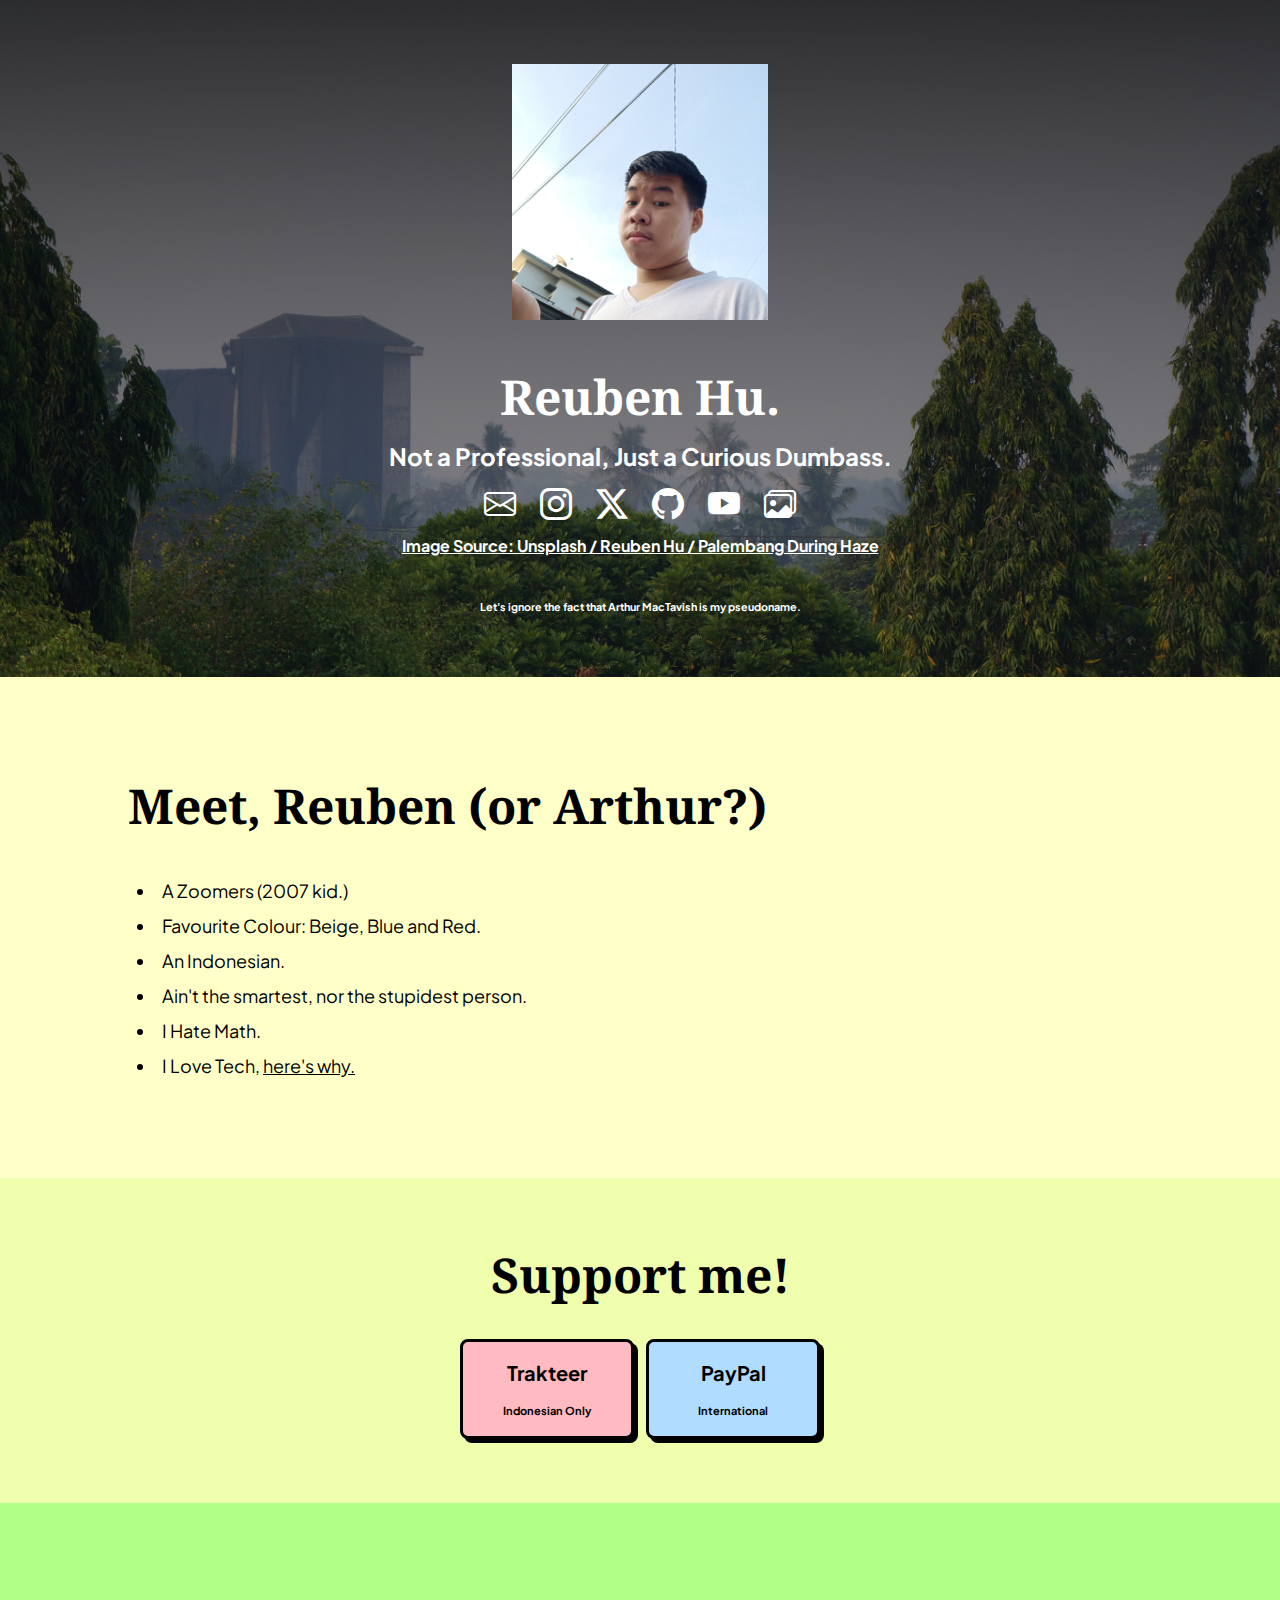
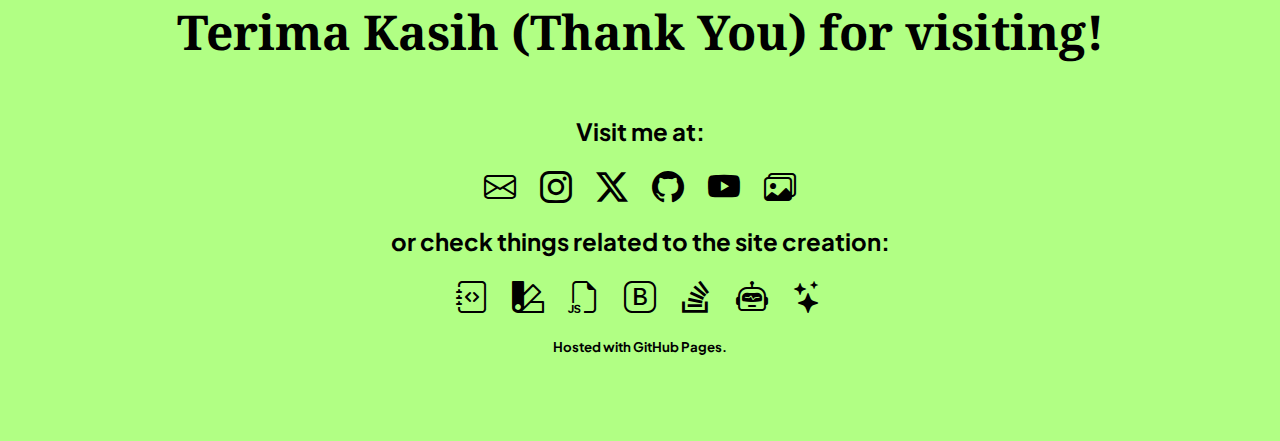
<file: index.html>
<!DOCTYPE html>
<html lang="en">

<head>
    <meta charset="UTF-8">
    <meta name="viewport" content="width=device-width, initial-scale=1.0">
    <title>Reuben Hu</title>
    <link rel="preconnect" href="https://fonts.googleapis.com">
    <link rel="preconnect" href="https://fonts.gstatic.com" crossorigin>
    <link href="https://fonts.googleapis.com/css2?family=Noto+Serif&family=Plus+Jakarta+Sans&display=swap"
        rel="stylesheet">
    <link rel="stylesheet" href="/assets/css/index.css">
    <link rel="stylesheet" href="/assets/css/mobile/index.css">
    <link rel="stylesheet" href="https://cdn.jsdelivr.net/npm/bootstrap-icons@1.11.1/font/bootstrap-icons.css">
    <link rel="icon" type="image/x-icon" href="/favicon.ico">
</head>

<body>
    <!-- <header>
    </header> -->
    <main>
        <section class="introduction">
            <div class="content">
                <img src="/assets/images/rubenhu.jpeg" alt="My face." title="M Y . F A C E .">
    
                <h1>Reuben Hu.</h1>
                <h2>Not a Professional, Just a Curious Dumbass.</h2>
    
                <div class="sociallink">
                    <a class="bi bi-envelope" href="MAILTO:inbox@reubenhu.my.id" title="Email"></a>
                    <a class="bi bi-instagram" href="https://instagram.com/reuben.hu" target="_blank" title="Instagram"></a>
                    <a class="bi bi-twitter-x" href="https://x.com/ArthurMacTavish" target="_blank"
                        title="X (formerly Twitter)"></a>
                    <a class="bi bi-github" href="https://github.com/ArthurMacTavish" target="_blank" title="GitHub"></a>
                    <a class="bi bi-youtube" href="https://youtube.com/channel/UC0NEoLavXz8y5Y_rVu6qZAw" title="YouTube"
                        target="_blank"></a>
                    <a class="bi bi-images" href="https://unsplash.com/reuben_hu" target="_blank" title="Unsplash"></a>
                </div>
    
                <a href="https://unsplash.com/photos/a-view-of-trees-and-a-building-in-the-distance-gFsakRAStIo" target="_blank">
                    <h4>Image Source: Unsplash / Reuben Hu / Palembang During Haze</h4>
                </a>
                <h6>Let's ignore the fact that Arthur MacTavish is my pseudoname.</h6>
            </div>
        </section>
        <section class="who-m-i">
            <div class="content">
                <h1>Meet, Reuben (or Arthur?)</h1>
                <ul>
                    <li>A Zoomers (2007 kid.)</li>
                    <li>Favourite Colour: Beige, Blue and Red.</li>
                    <li>An Indonesian.</li>
                    <li>Ain't the smartest, nor the stupidest person.</li>
                    <li>I Hate Math.</li>
                    <li>I Love Tech, <a href="/comingsoon">here's why.</a></li>
                </ul>
            </div>
        </section>
        <section class="support">
            <div class="content">
                <h1>Support me!</h1>
                <div class="support-links">
                    <a href="https://trakteer.id/rubenwh.id@gmail.com" target="_blank">
                        <button class="trakteer" type="button">
                            <h2>Trakteer</h2>
                            <h5>Indonesian Only</h5>
                        </button>
                    </a>
                    <a href="https://paypal.me/reubenhu" target="_blank">
                        <button class="paypal" type="button">
                            <h2>PayPal</h2>
                            <h5>International</h5>
                        </button>
                    </a>
                </div>
            </div>
        </section>
    </main>
    <footer>
        <section class="footer">
            <div class="content">
                <h1>Terima Kasih (Thank You) for visiting!</h1>
                <h2>Visit me at:</h2>
                <div class="sociallink">
                    <a class="bi bi-envelope" href="MAILTO:inbox@reubenhu.my.id" title="Email"></a>
                    <a class="bi bi-instagram" href="https://instagram.com/reuben.hu" target="_blank" title="Instagram"></a>
                    <a class="bi bi-twitter-x" href="https://x.com/ArthurMacTavish" target="_blank"
                        title="X (formerly Twitter)"></a>
                    <a class="bi bi-github" href="https://github.com/ArthurMacTavish" target="_blank" title="GitHub"></a>
                    <a class="bi bi-youtube" href="https://youtube.com/channel/UC0NEoLavXz8y5Y_rVu6qZAw" title="YouTube"
                        target="_blank"></a>
                    <a class="bi bi-images" href="https://unsplash.com/reuben_hu" target="_blank" title="Unsplash"></a>
                </div>
    
                <h2>or check things related to the site creation:</h2>
                <div class="sociallink">
                    <a class="bi bi-journal-code" href="https://github.com/ArthurMacTavish/ArthurMacTavish.github.io/"
                        target="_blank" title="Source Code (GitHub Pages)"></a>
                    <a class="bi bi-palette2" href="https://coolors.co/f5f5dc-ffffc8-f0ffad-b1ff84-afdcff-ffbac2"
                        target="_blank" title="Colour Palette (Coolors)"></a>
                    <a class="bi bi-filetype-js" href="https://jquery.com/" target="_blank" title="JQuery"></a>
                    <a class="bi bi-bootstrap" href="https://icons.getbootstrap.com/" target="_blank"
                        title="Bootstrap Icons"></a>
                    <a class="bi bi-stack-overflow" href="https://stackoverflow.com/" target="_blank"
                        title="Stack Overflow"></a>
                    <a class="bi bi-robot" href="https://chat.openai.com/" target="_blank" title="OpenAI ChatGPT"></a>
                    <a class="bi bi-stars" href="https://bard.google.com/" target="_blank" title="Google Bard"></a>
                </div>
    
                <h5>Hosted with GitHub Pages.</h5>
            </div>
        </section>
    </footer>
</body>

</html>
</file>
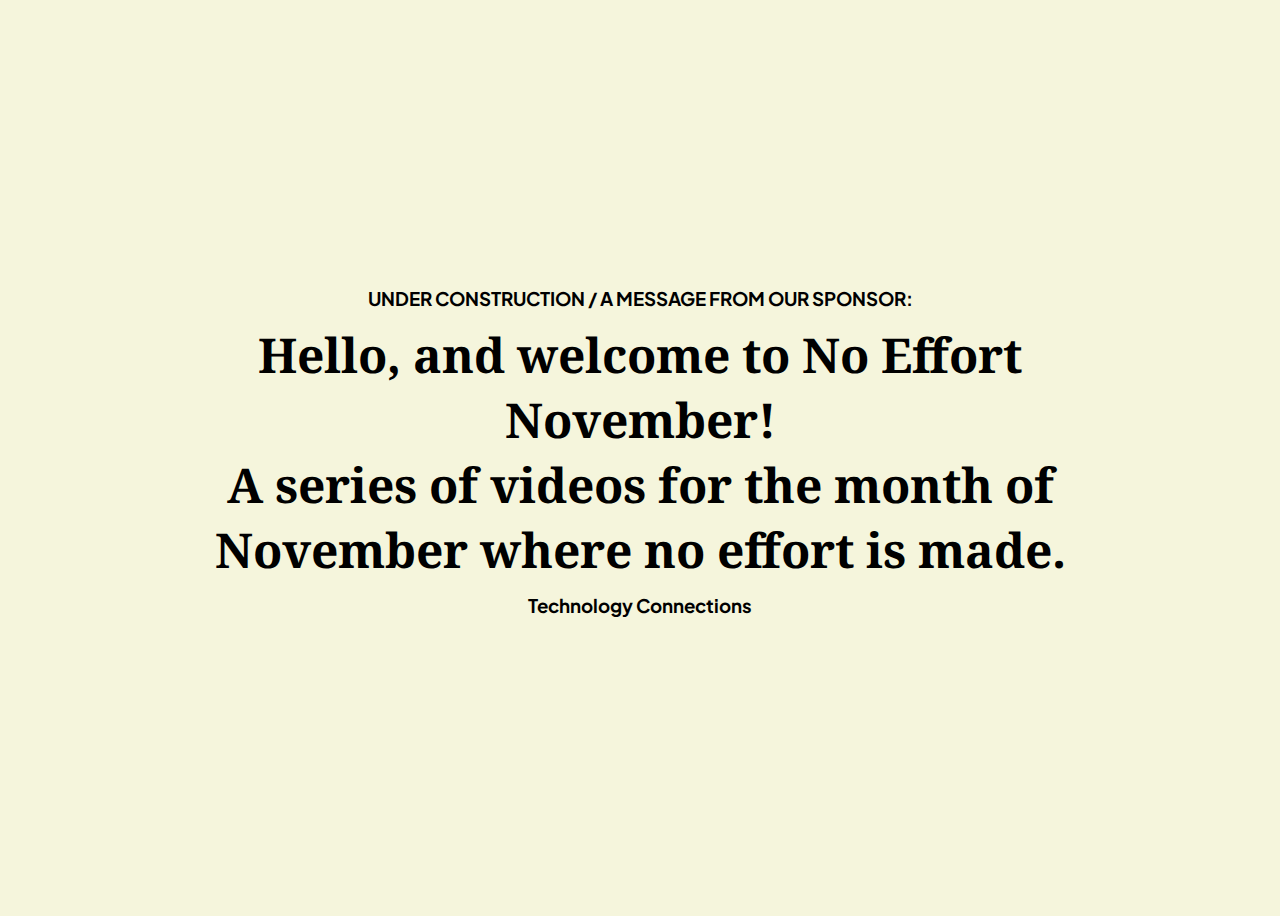
<file: comingsoon/index.html>
<!DOCTYPE html>
<html lang="en">

<head>
    <meta charset="UTF-8">
    <meta name="viewport" content="width=device-width, initial-scale=1.0">
    <link rel="preconnect" href="https://fonts.googleapis.com">
    <link rel="preconnect" href="https://fonts.gstatic.com" crossorigin>
    <link href="https://fonts.googleapis.com/css2?family=Noto+Serif&family=Plus+Jakarta+Sans&display=swap"
        rel="stylesheet">
    <link rel="stylesheet" href="/assets/css/404.css">
    <link rel="stylesheet" href="/assets/css/mobile/404.css">
    <script src="https://code.jquery.com/jquery-3.6.3.min.js"></script>
    <link rel="icon" type="image/x-icon" href="/favicon.ico">
    <title>Under Construction</title>
</head>

<body>
    <div class="notfound">
        <div class="texts">
            <h3>UNDER CONSTRUCTION / A MESSAGE FROM OUR SPONSOR:</h3>
            <h1 id="quotesContent"><a id="quotesLink" href="/" target="_self">Unable to fetch quotes, please try again
                    later.</a></h1>
            <h3 id="quotesName">Arthur MacTavish</h3>
        </div>
    </div>
    <script src="/assets/js/404.js"></script>
</body>

</html>
</file>
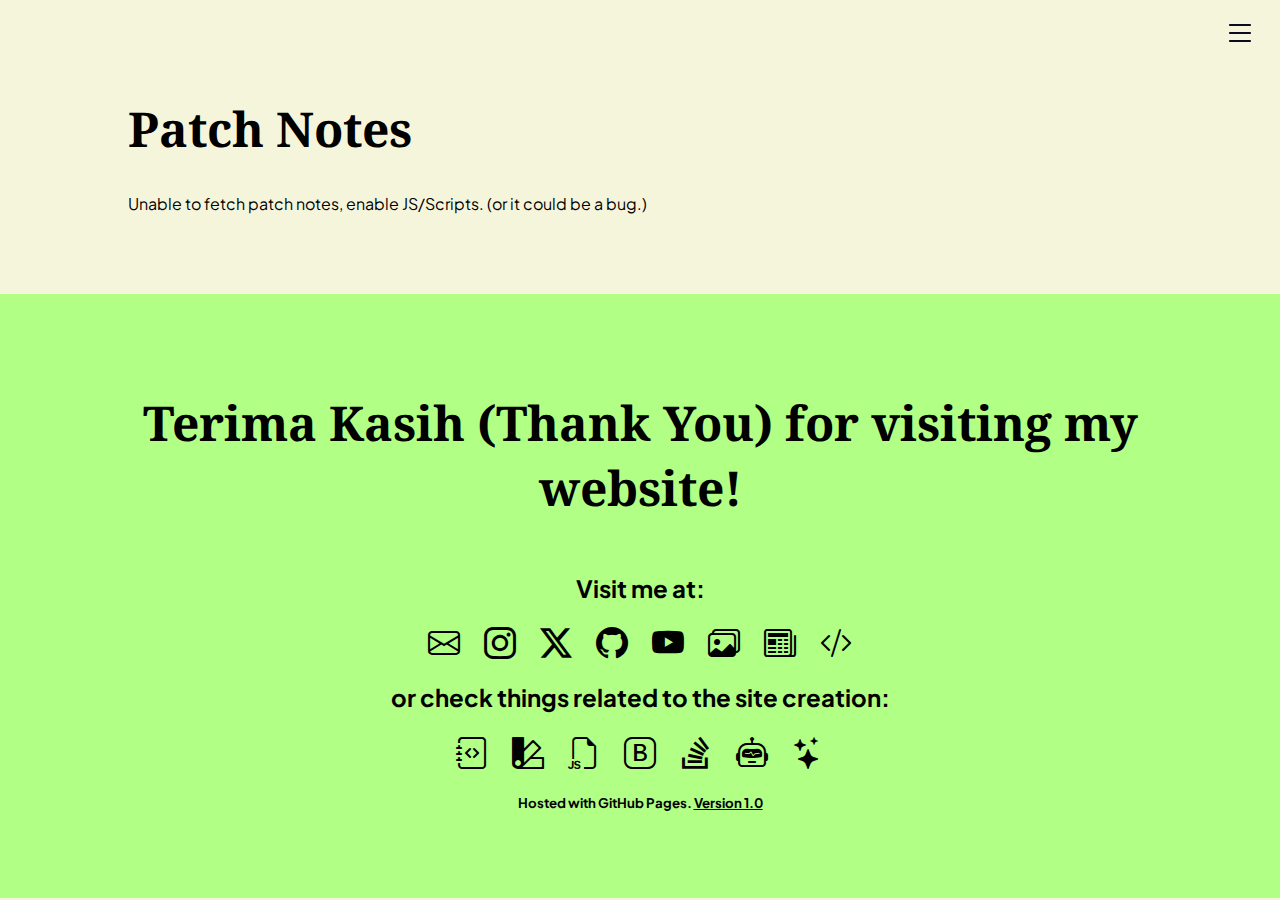
<file: version/index.html>
<!DOCTYPE html>
<html lang="en">

<head>
    <meta charset="UTF-8">
    <meta name="viewport" content="width=device-width, initial-scale=1.0">
    <title>Patch Notes - Reuben Hu</title>
    <link rel="preconnect" href="https://fonts.googleapis.com">
    <link rel="preconnect" href="https://fonts.gstatic.com" crossorigin>
    <link href="https://fonts.googleapis.com/css2?family=Noto+Serif&family=Plus+Jakarta+Sans&display=swap"
        rel="stylesheet">
    <link rel="stylesheet" href="/assets/css/version.css">
    <link rel="stylesheet" href="/assets/css/mobile/index.css">
    <link rel="stylesheet" href="https://cdn.jsdelivr.net/npm/bootstrap-icons@1.11.1/font/bootstrap-icons.css">
    <link rel="icon" type="image/x-icon" href="/favicon.ico">
</head>

<body>
    <header>
        <a href="javascript:void(0)" class="bi bi-list" onclick="sidebar_show()"></a>
    </header>
    <main>
        <section class="sidebar">
            <a href="javascript:void(0)" class="close bi bi-x-circle-fill" onclick="sidebar_close()"></a>
            <a href="/" onclick="sidebar_close()">Home</a>
            <a href="/projects" onclick="sidebar_close()">Projects</a>
            <a href="https://paper.reubenhu.my.id" target="_blank" onclick="sidebar_close()"><span class="bi bi-box-arrow-up-right" style="margin-right: 12px;"></span>Blogs</a>
            <a href="/faq" onclick="sidebar_close()">FAQ</a>
            <a href="/version" onclick="sidebar_close()">Patch Notes</a>
            <a href="/socials" onclick="sidebar_close()">Find me everywhere.</a>
        </section>
        <section class="title">
            <div class="content">
                <h1>Patch Notes</h1>
                <p>Unable to fetch patch notes, enable JS/Scripts. (or it could be a bug.)</p>
            </div>
        </section>
    </main>
    <footer>
        <section class="footer">
            <div class="content">
                <h1>Terima Kasih (Thank You) for visiting my website!</h1>
                <h2>Visit me at:</h2>
                <div class="sociallink">
                    <a class="bi bi-envelope" href="MAILTO:inbox@reubenhu.my.id" title="Email"></a>
                    <a class="bi bi-instagram" href="https://instagram.com/reuben.hu" target="_blank" title="Instagram"></a>
                    <a class="bi bi-twitter-x" href="https://x.com/ArthurMacTavish" target="_blank"
                        title="X (formerly Twitter)"></a>
                    <a class="bi bi-github" href="https://github.com/ArthurMacTavish" target="_blank" title="GitHub"></a>
                    <a class="bi bi-youtube" href="https://youtube.com/channel/UC0NEoLavXz8y5Y_rVu6qZAw" title="YouTube"
                        target="_blank"></a>
                    <a class="bi bi-images" href="https://unsplash.com/reuben_hu" target="_blank" title="Unsplash"></a>
                    <a class="bi bi-newspaper" href="https://paper.reubenhu.my.id" target="_blank" title="Blogs"></a>
                    <a class="bi bi-code-slash" href="https://reubenhu.my.id/projects" target="_blank" title="Projects"></a>
                </div>
    
                <h2>or check things related to the site creation:</h2>
                <div class="sociallink">
                    <a class="bi bi-journal-code" href="https://github.com/ArthurMacTavish/ArthurMacTavish.github.io/"
                        target="_blank" title="Source Code (GitHub Pages)"></a>
                    <a class="bi bi-palette2" href="https://coolors.co/f5f5dc-ffffc8-f0ffad-b1ff84-afdcff-ffbac2"
                        target="_blank" title="Colour Palette (Coolors)"></a>
                    <a class="bi bi-filetype-js" href="https://jquery.com/" target="_blank" title="JQuery"></a>
                    <a class="bi bi-bootstrap" href="https://icons.getbootstrap.com/" target="_blank"
                        title="Bootstrap Icons"></a>
                    <a class="bi bi-stack-overflow" href="https://stackoverflow.com/" target="_blank"
                        title="Stack Overflow"></a>
                    <a class="bi bi-robot" href="https://chat.openai.com/" target="_blank" title="OpenAI ChatGPT"></a>
                    <a class="bi bi-stars" href="https://bard.google.com/" target="_blank" title="Google Bard"></a>
                </div>
    
                <h5>Hosted with GitHub Pages. <a href="/version">Version 1.0</a></h5>
            </div>
        </section>
    </footer>
    <script src="/assets/js/index.js"></script>
</body>

</html>
</file>
<file: assets/css/index.css>
/* General */
* {
    font-family: "Plus Jakarta Sans", sans-serif;
}

body {
    margin: 0;
    padding: 0;
    background-color: beige;
}

header, main, footer {
    display: flex;
    flex-direction: column;
    align-items: center;
}

h1 {
    font-family: "Noto Serif", serif;
    font-size: 48px;
}

section:not(.sidebar) {
    display: flex;
    flex-direction: column;
    align-items: center;
    width: 100%;
    padding-bottom: 64px;
    padding-top: 64px;
}

ul {
    padding: 1vh;
    list-style-position: inside;
}

li {
    font-size: 18px;
    margin-bottom: 12px;
}

a {
    color: black;
}

/* HEADER! */
header {
    padding: 12px 24px;
    align-items: flex-end;
    position: fixed;
    top: 0;
    right: 0;
    z-index: 1;

    mix-blend-mode: difference;
}

header * {
    color: white;
    font-size: 32px;
}

/* Content Divisions for Each Section */
.content {
    width: 80%;
    max-height: max-content;
}

/* SIDEBAR */
.sidebar {
    display: none;
    flex-direction: column;
    align-items: flex-end;

    position: fixed;
    top: 0;
    right: 0;
    height: 100%;
    z-index: 2;
    padding: 24px 24px 0px 96px;

    background-color: rgba(0, 0, 0, 0.75);
    backdrop-filter: blur(12px);
    font-size: 24px;

    border-left: 12px beige solid;
}

.sidebar a {
    margin-bottom: 12px;
    
    color: white;
    text-align: right;
}

/* Introduction */
.introduction {
    background: linear-gradient(180deg, rgba(0, 0, 0, 0.75) 0%, rgba(0, 0, 0, 0.00) 100%), linear-gradient(0deg, rgba(0, 0, 0, 0.10) 0%, rgba(0, 0, 0, 0.10) 100%), url("/assets/images/reuben-hu-gFsakRAStIo-unsplash.jpg"), lightgray 50% / cover no-repeat;
    background-position: center;
    background-size: cover;
}

.introduction .content {
    display: flex;
    flex-direction: column;
    align-items: center;
    gap: 12px
}

.introduction * {
    margin: 0px 0px;
    color: white;
    text-align: center;
}

.introduction img {
    max-width: 25%;
    max-height: auto;
    margin-bottom: 32px;
}

.introduction h6 {
    margin-top: 32px;
}

/* Social Links */
.sociallink {
    display: flex;
    flex-direction: row;
    flex-wrap: wrap;
    align-items: center;
    justify-content: center;
    gap: 12px 24px
}

.sociallink * {
    font-size: 32px;
    color: black;
}

.introduction .sociallink * {
    color: white
}

/* Who Am I (who-m-i) */
.who-m-i {
    background-color: #FFFFC8;
}

/* Support Page (support) */
.support {
    background-color: #F0FFAD;
}

.support .content {
    display: flex;
    flex-direction: column;
    align-items: center;
}

.support .support-links {
    display: flex;
    flex-direction: row;
    justify-content: center;
    width: 50%;
    max-width: 360px;
    gap: 12px;
    align-items: flex-start;
}

.support h1 {
    margin-top: 0;
}

.support .support-links button {
    padding-left: 24px;
    padding-right: 24px;
    text-align: center;
    border: black solid;
    border-radius: 8px;
    box-shadow: 4px 4px black;
    transition: 0.5s;
    width: 100%;
}

.support .support-links button:hover {
    box-shadow: 8px 8px black;
}

.support .support-links a {
    flex: 1 0 0;
    width: 100%
}

.support .support-links .trakteer {
    background-color: #FFBAC2;
}

.support .support-links .paypal {
    background-color: #AFDCFF;
}

.support .support-links .ether {
    background-color: #DEBAFF;
}

/* footer */
footer {
    background-color: #B1FF84;
    text-align: center;
}

footer .content {
    display: flex;
    flex-direction: column;
    align-items: center;
}
</file>
<file: assets/css/mobile/index.css>
@import url("/assets/css/mobile/universal.css");

@media screen and (max-width: 768px) {
    header * {
        font-size: 24px;
    }

    .sidebar {
        width: 100%;
        font-size: 20px;
    }

    .sidebar a {
        margin-bottom: 10px;
    }

    .introduction img {
        max-width: 45%;
        max-height: auto;
    }

    .sociallink * {
        font-size: 24px;
    }
    
    .support .support-links {
        flex-direction: column;
        gap: 24px;
        max-width: 240px;
    }
}
</file>
<file: assets/css/404.css>
* {
    font-family: "Plus Jakarta Sans", sans-serif;
}

a {
    font-family: "Noto Serif", serif;
    font-size: 48px;
}

body {
    display: flex;
    flex-direction: column;
    align-items: center;
    justify-content: center;
    text-align: center;
    min-height: 100vh;
    overflow: hidden;

    background-color: beige;
}

.notfound {
    width: 80%;
}

.notfound * {
    margin-bottom: 12px;
    margin-top: 0px;
}

h6 {
    opacity: 50%;
}

#quotesContent,
#quotesName {
    opacity: 0;
    transition: 1s;
}

#quotesLink {
    color: black;
    text-decoration: none;
}
</file>
<file: assets/css/mobile/404.css>
@import url("/assets/css/mobile/universal.css");

@media screen and (max-width: 768px) {
    a {
        font-size: 32px;
    }

    h3 {
        font-size: 18px;
    }
}
</file>
<file: assets/css/version.css>
/* General */
* {
    font-family: "Plus Jakarta Sans", sans-serif;
}

body {
    margin: 0;
    padding: 0;
    background-color: beige;
}

header, main, footer {
    display: flex;
    flex-direction: column;
    align-items: center;
}

h1 {
    font-family: "Noto Serif", serif;
    font-size: 48px;
}

section:not(.sidebar) {
    display: flex;
    flex-direction: column;
    align-items: center;
    width: 100%;
    padding-bottom: 64px;
    padding-top: 64px;
}

ul {
    padding: 1vh;
    list-style-position: inside;
}

li {
    font-size: 18px;
    margin-bottom: 12px;
}

a {
    color: black;
}

/* HEADER! */
header {
    padding: 12px 24px;
    align-items: flex-end;
    position: fixed;
    top: 0;
    right: 0;
    z-index: 1;

    mix-blend-mode: difference;
}

header * {
    color: white;
    font-size: 32px;
}

.sidebar a {
    margin-bottom: 12px;
    
    color: white;
    text-align: right;
}

/* Content Divisions for Each Section */
.content {
    width: 80%;
    max-height: max-content;
}

/* SIDEBAR */
.sidebar {
    display: none;
    flex-direction: column;
    align-items: flex-end;

    position: fixed;
    top: 0;
    right: 0;
    height: 100%;
    z-index: 2;
    padding: 24px 24px 0px 96px;

    background-color: rgba(0, 0, 0, 0.75);
    backdrop-filter: blur(12px);
    font-size: 24px;

    border-left: 12px beige solid;
}

/* Social Links */
.sociallink {
    display: flex;
    flex-direction: row;
    flex-wrap: wrap;
    align-items: center;
    justify-content: center;
    gap: 12px 24px
}

.sociallink * {
    font-size: 32px;
    color: black;
}

/* Title */
/* footer */
footer {
    background-color: #B1FF84;
    text-align: center;
}

footer .content {
    display: flex;
    flex-direction: column;
    align-items: center;
}
</file>
